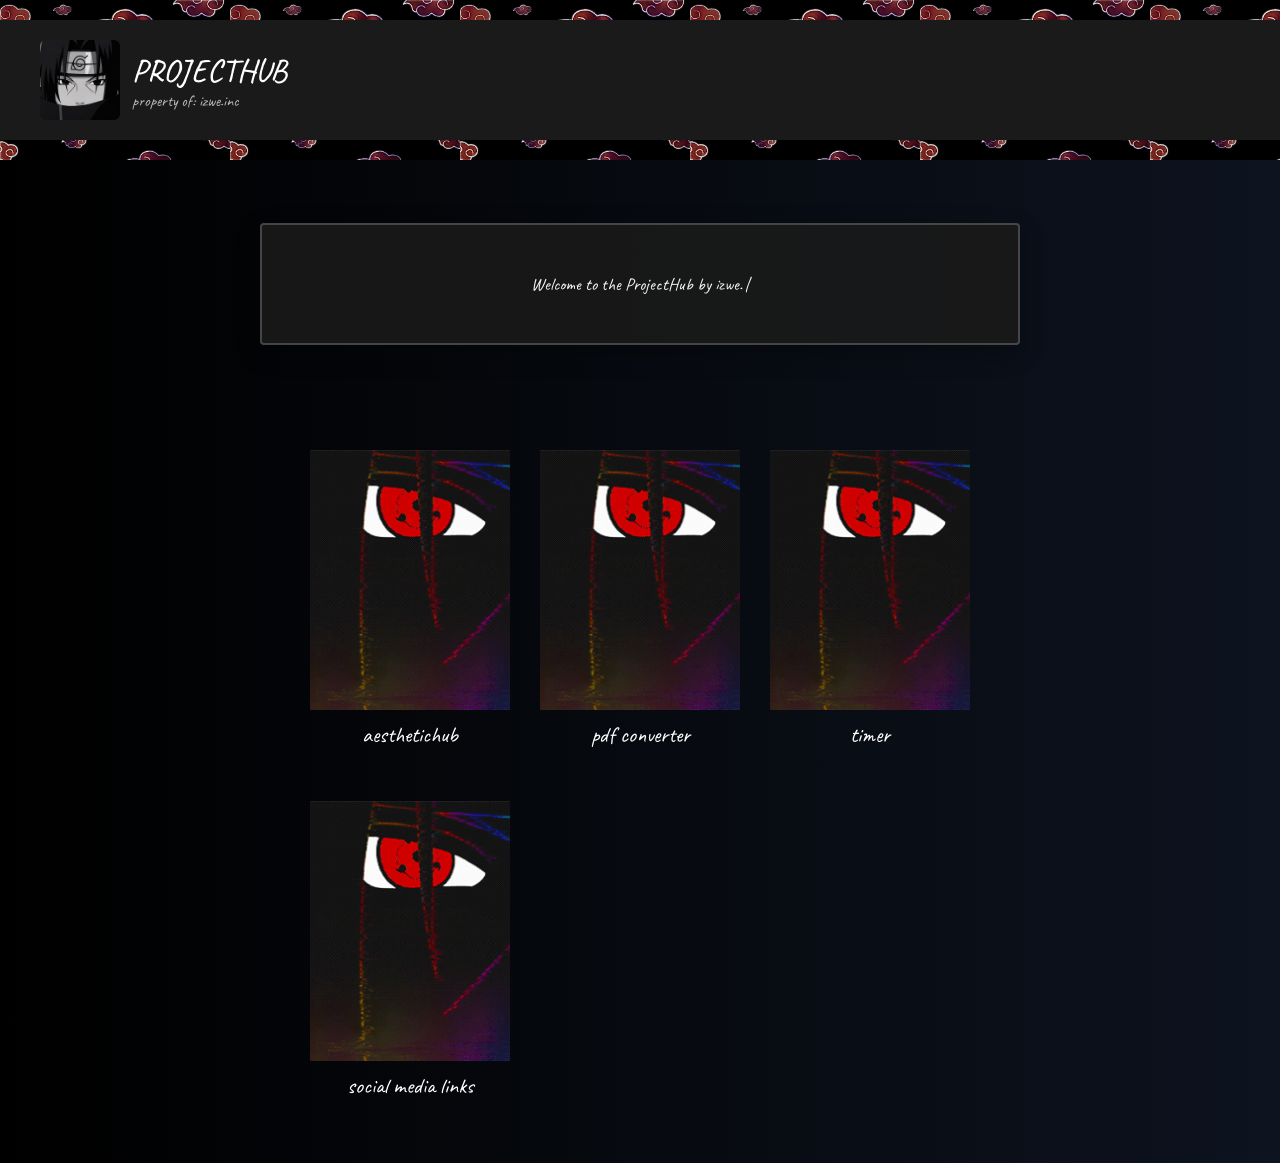
<file: index.html>
<!DOCTYPE html>
<html lang="en">
<head>
    <meta charset="UTF-8">
    <meta name="viewport" content="width=device-width, initial-scale=1.0">
    <title>Wana's Portfolio</title>

    <link rel="preconnect" href="https://fonts.googleapis.com">
    <link rel="preconnect" href="https://fonts.gstatic.com" crossorigin>

    <link href="https://fonts.googleapis.com/css2?family=Caveat:wght@400;700&display=swap" rel="stylesheet">

    <link rel="stylesheet" href="home.css">
    <script src="home.js" defer></script>
</head>
<body>

    <header class="site-header">
        <div class="header-inner">

            <img src="Itachi.jpg" alt="Logo" class="logo">

            <div class="header-text">
                <h1>PROJECTHUB</h1>
                <p>property of: izwe.inc</p>
            </div>

        </div>
    </header>
          
    
    <section class="intro-panel">

        <div class="typewriter-box">
            <div class="typewriter-content">
                <p id="introText" aria-live="polite"></p>
            </div>
        </div>
    
        <h1 id="projectHeading" class="projectheading">
            
        </h1>
    
    </section>
    <section class="project-grid">

        
        
        <a href="aesthetichub/a.html" class="project-card">
        <img src="itachi.gif" alt="">
        <p>aesthetichub</p>
        </a>
        
        <a href="pdfconverter/pdf.html" class="project-card">
        <img src="itachi.gif" alt="">
        <p>pdf converter </p>
        </a>
    
        <a href="timer/time.html" class="project-card">
            <img src="itachi.gif" alt="">
        <p>timer</p>
        </a>
        
        
        <a href="aesthetichub/socialmedia.html" class="project-card">
            <img src="itachi.gif" alt="">
        <p>social media links</p>
        </a>
        
        
        
        </section>
</body>
</html>
</file>
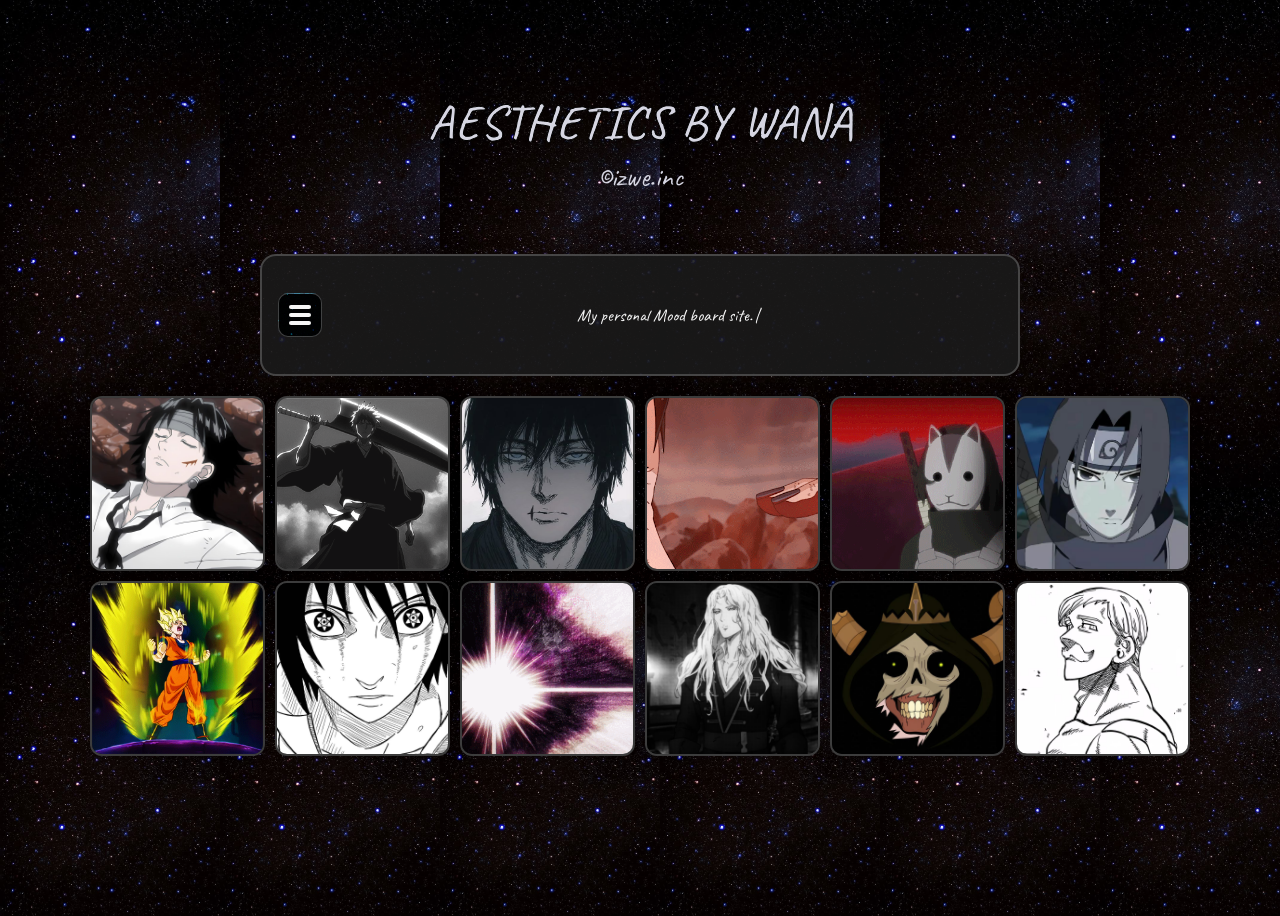
<file: aesthetichub/a.html>
<!DOCTYPE html>
<html lang="en">
<head>
    <meta charset="UTF-8">
    <meta name="viewport" content="width=device-width, initial-scale=1.0">
    <title>aestheticsbywana</title>
    
<link rel="preconnect" href="https://fonts.googleapis.com">
<link rel="preconnect" href="https://fonts.gstatic.com" crossorigin>
<link href="https://fonts.googleapis.com/css2?family=Caveat:wght@400..700&display=swap" rel="stylesheet">

    <link rel="stylesheet" href="style.css">
    <script src="script.js" defer></script>

</head>
<body>
    
<header class="hdr">
    <h1>AESTHETICS BY WANA</h1>

    <p class="tagline"> 
        ©izwe.inc
    </p>
</header>











<section class="intro-panel">
    <div class="typewriter-box">
        <button class="burger-btn" id="menuButton" aria-label="Toggle menu" aria-expanded="false">
            <span></span>
            <span></span>
            <span></span>
        </button>
        <div class="typewriter-content">
            <p id="introText" aria-live="polite"></p>
        </div>
    </div>

    <nav class="burger-menu" id="menuPanel" aria-label="Quick links" hidden>
        <a href="socialmedia.html">social media links</a>
        <a href="favourite-anime-character.html">favourite anime character</a>
        <a href="anime-recommendations.html">Anime recomendations</a>
        <a href="about.html">About</a>
        <a href="../index.html">return to main home </a>
    </nav>
</section>

<section class="gallery-section" aria-label="Image and gif gallery">
    <div id="photoGrid" class="gallery-grid"></div>
</section>

</body>
</html>
</file>
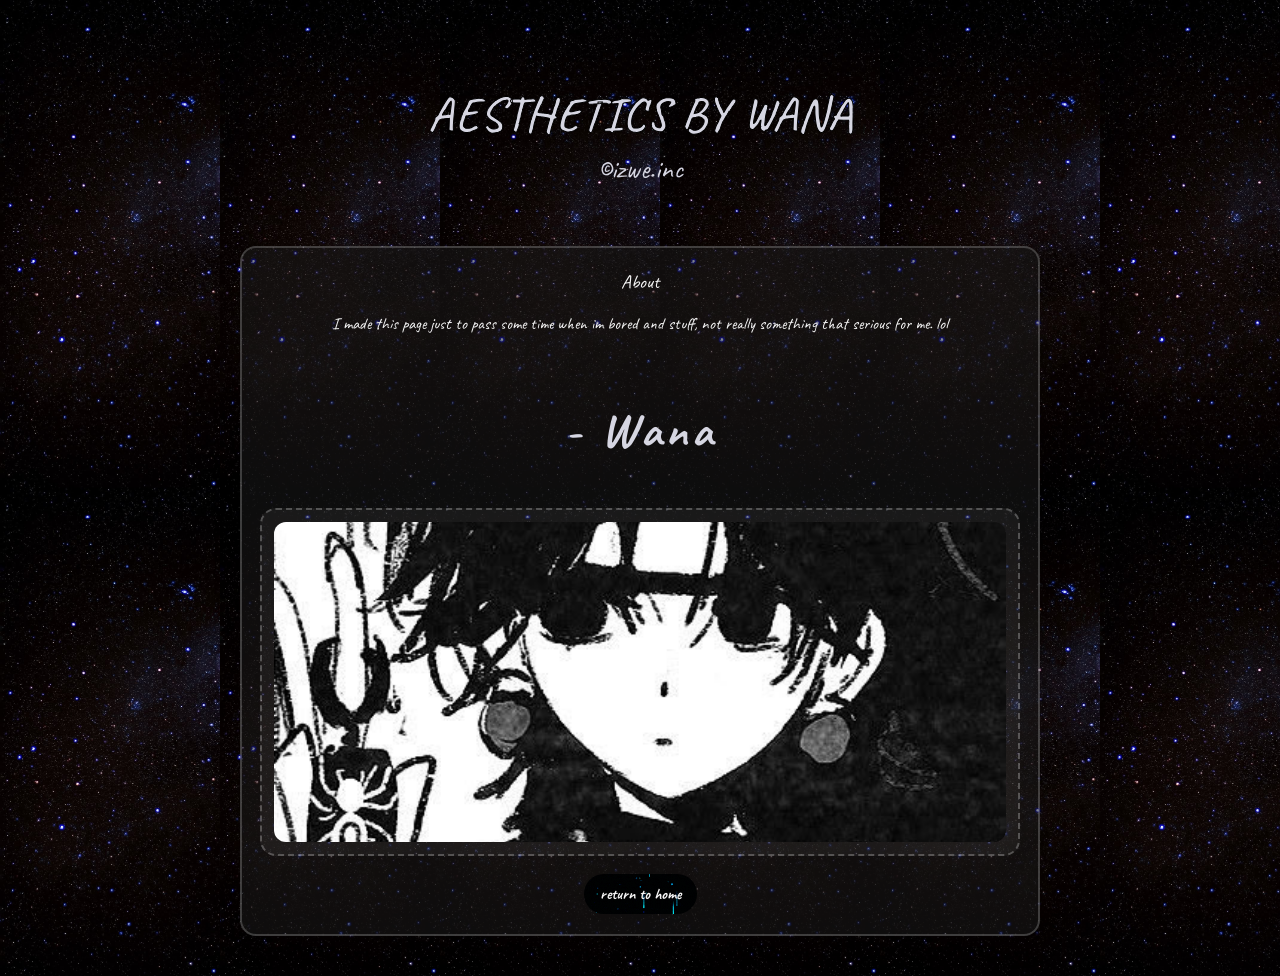
<file: aesthetichub/about.html>
<!DOCTYPE html>
<html lang="en">
<head>
    <meta charset="UTF-8">
    <meta name="viewport" content="width=device-width, initial-scale=1.0">
    <title>about | aestheticsbywana</title>

    <link rel="preconnect" href="https://fonts.googleapis.com">
    <link rel="preconnect" href="https://fonts.gstatic.com" crossorigin>
    <link href="https://fonts.googleapis.com/css2?family=Caveat:wght@400..700&display=swap" rel="stylesheet">

    <link rel="stylesheet" href="about.css">
</head>
<body>
    <main class="page-shell">
        <header class="hdr">
            <h1>AESTHETICS BY WANA</h1>
            <p class="tagline">©izwe.inc</p>
        </header>

        <section class="intro-card" aria-label="About">
            <p class="intro-text">About</p>
            <p class="placeholder-note">I made this page just to pass some time when im bored and stuff, not really something that serious for me. lol

           
            </p>
            <h3 class="name"> 
                
                    <span>-</span>  <span>W</span><span>a</span><span>n</span><span>a</span>
                 
                  </h3>
         <div class="image-placeholder">
                <img src="apology.jfif" alt="Favourite anime character image">
            </div>
            <a class="home-btn" href="a.html">return to home</a>
        </section>
    </main>
</body>
</html>
</file>
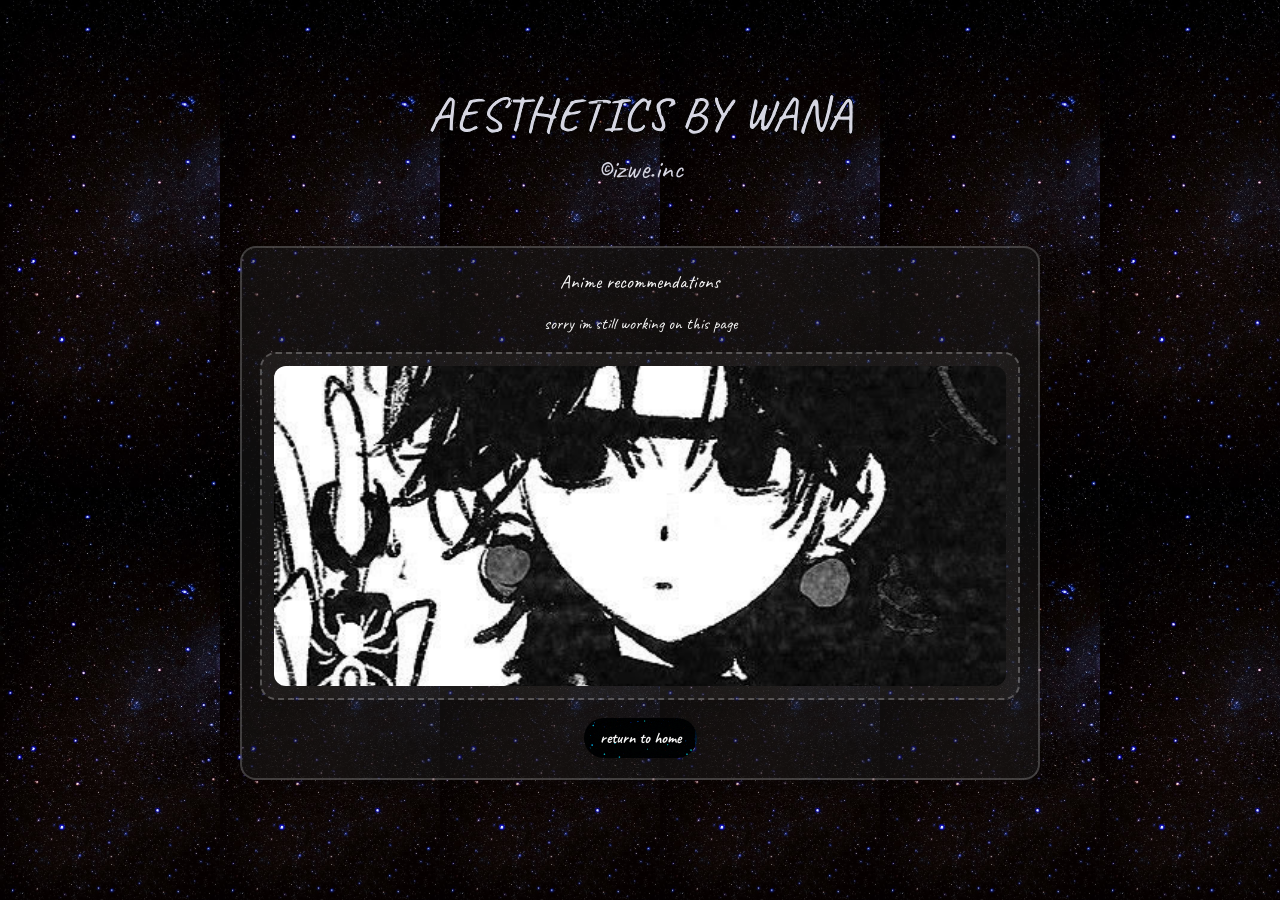
<file: aesthetichub/anime-recommendations.html>
<!DOCTYPE html>
<html lang="en">
<head>
    <meta charset="UTF-8">
    <meta name="viewport" content="width=device-width, initial-scale=1.0">
    <title>anime recommendations | aestheticsbywana</title>

    <link rel="preconnect" href="https://fonts.googleapis.com">
    <link rel="preconnect" href="https://fonts.gstatic.com" crossorigin>
    <link href="https://fonts.googleapis.com/css2?family=Caveat:wght@400..700&display=swap" rel="stylesheet">

    <link rel="stylesheet" href="anime-recommendations.css">
</head>
<body>
    <main class="page-shell">
        <header class="hdr">
            <h1>AESTHETICS BY WANA</h1>
            <p class="tagline">©izwe.inc</p>
        </header>

        <section class="intro-card" aria-label="Anime recommendations">
            <p class="intro-text">Anime recommendations</p>
            <p class="placeholder-note">sorry im still working on this page</p>
           <div class="image-placeholder">
                <img src="apology.jfif" alt="Favourite anime character image">
            </div>
            <a class="home-btn" href="a.html">return to home</a>
        </section>
    </main>
</body>
</html>
</file>
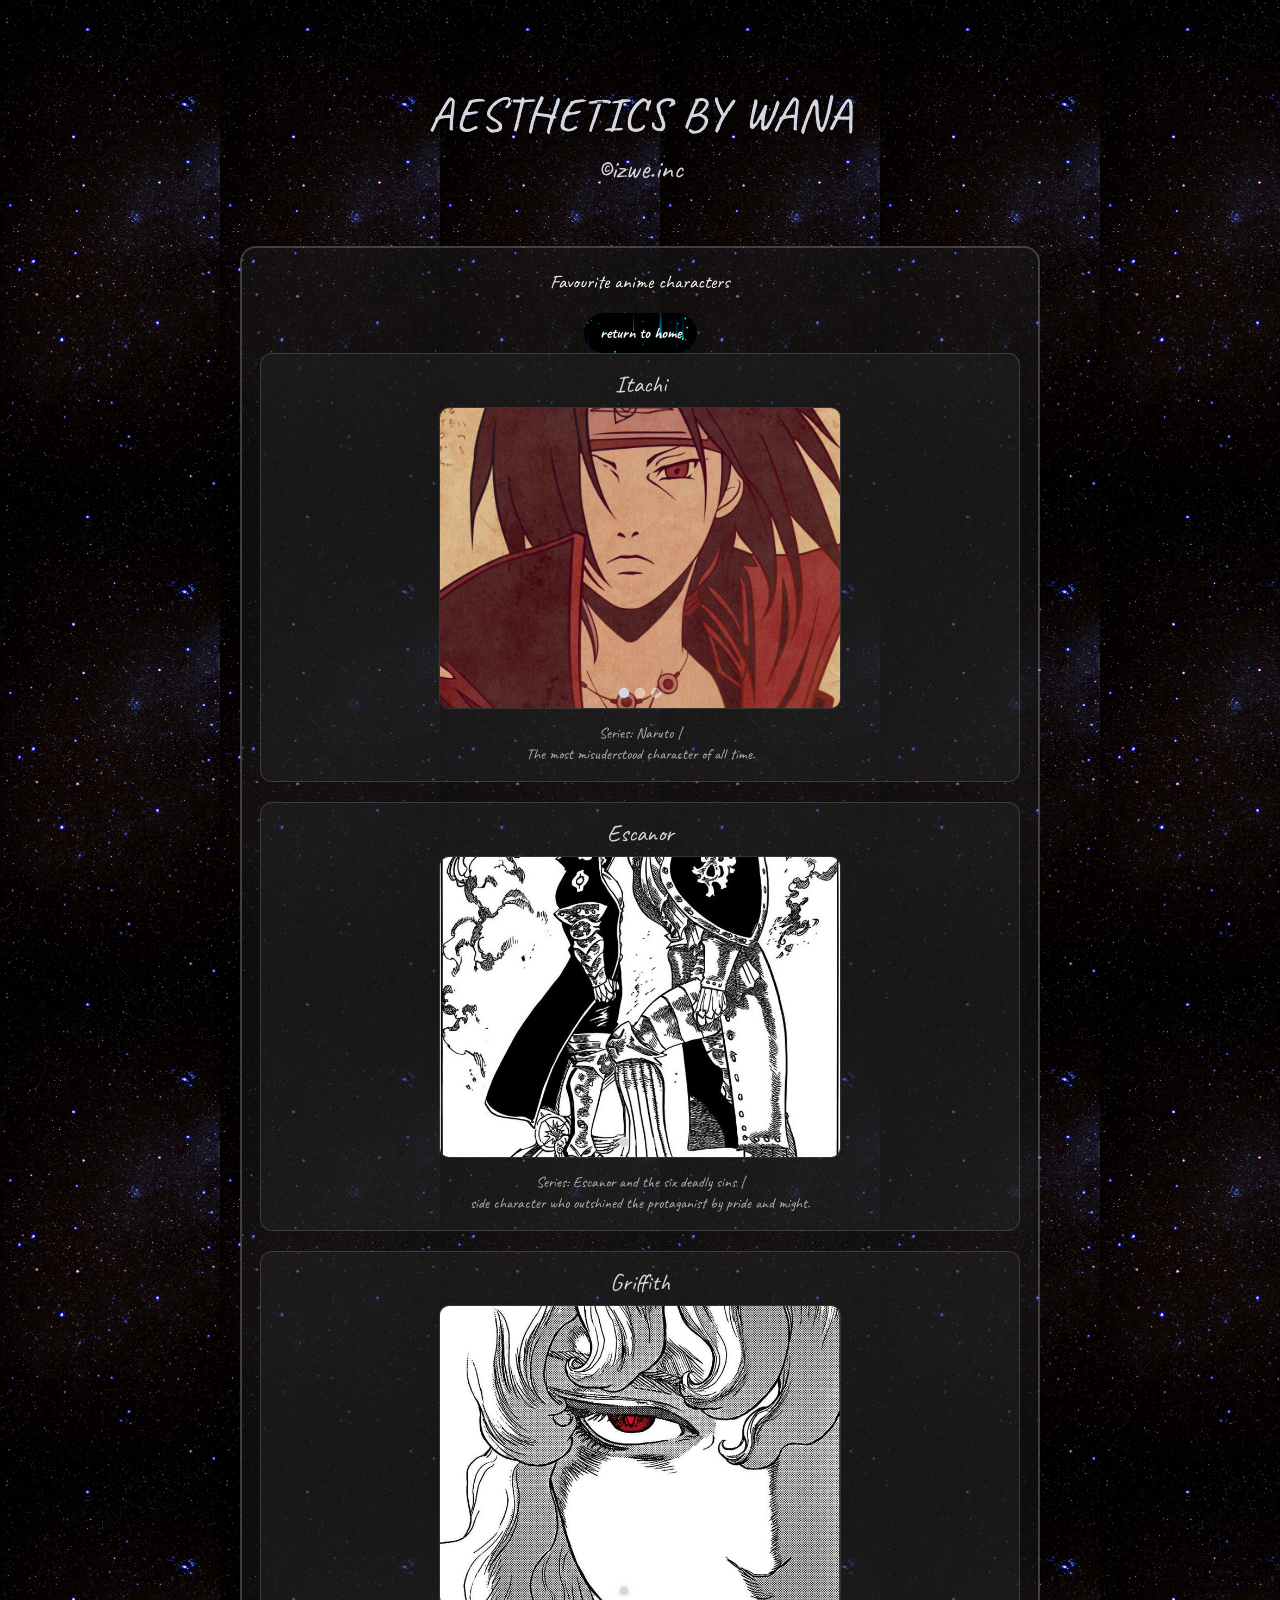
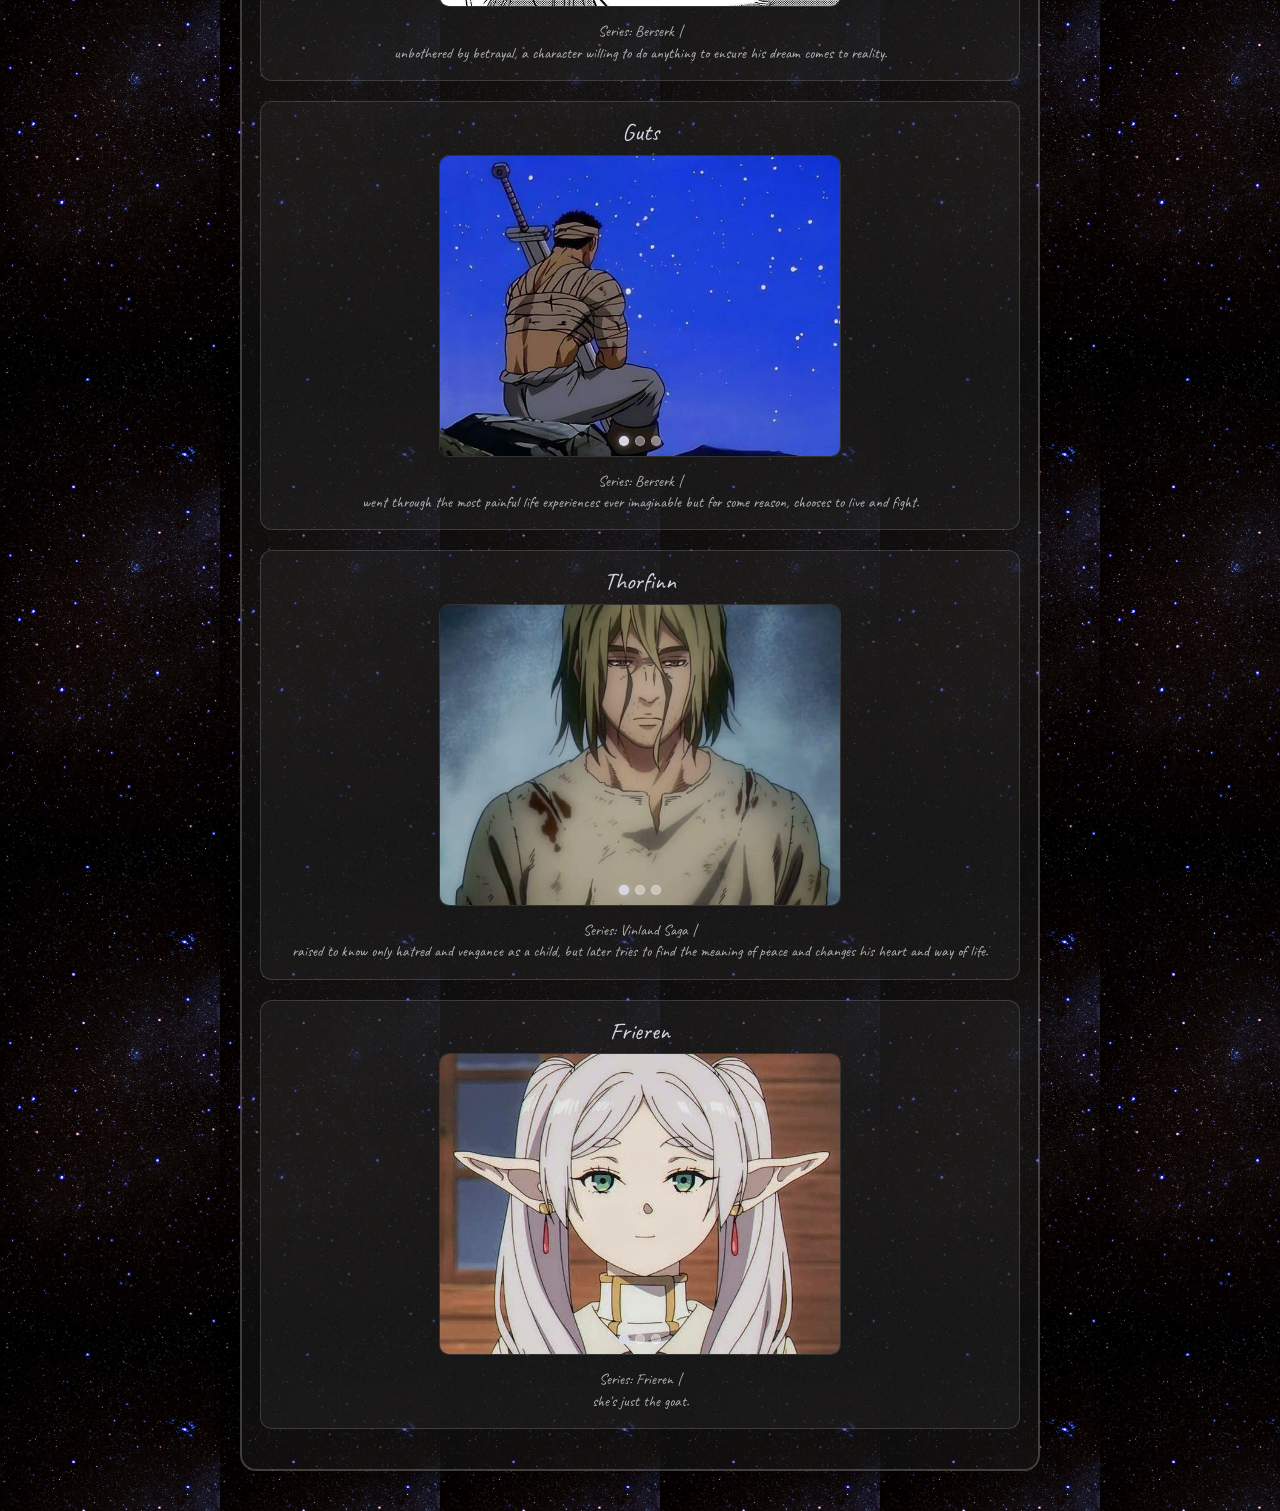
<file: aesthetichub/favourite-anime-character.html>
<!DOCTYPE html>
<html lang="en">
<head>
    <meta charset="UTF-8">
    <meta name="viewport" content="width=device-width, initial-scale=1.0">
    <title>favourite anime character | aestheticsbywana</title>

    <link rel="preconnect" href="https://fonts.googleapis.com">
    <link rel="preconnect" href="https://fonts.gstatic.com" crossorigin>
    <link href="https://fonts.googleapis.com/css2?family=Caveat:wght@400..700&display=swap" rel="stylesheet">

    <link rel="stylesheet" href="favourite-anime-character.css">
</head>
<body>
    <main class="page-shell">
        <header class="hdr">
            <h1>AESTHETICS BY WANA</h1>
            <p class="tagline">©izwe.inc</p>
        </header>

        <section class="intro-card" aria-label="Favourite anime characters">
            <p class="intro-text">Favourite anime characters</p>
            <a class="home-btn" href="a.html">return to home</a>
            <div class="character-card">
                <p class="character-name">Itachi</p>
             

                <div class="slideshow-container">
                    <div class="slide fade">
                        <img src="imgs/1it.png">
                    </div>
                    <div class="slide fade">
                        <img src="imgs/2it.png">
                    </div>
                    <div class="slide fade">
                        <img src="imgs/3it.gif">
                    </div>

                    <div class="dots-container">
                        <span class="dot" onclick="currentSlide(0, 0)"></span>
                        <span class="dot" onclick="currentSlide(1, 0)"></span>
                        <span class="dot" onclick="currentSlide(2, 0)"></span>
                    </div>
                </div>

                <p class="character-footer">Series: Naruto |</p>
                <p class="character-footer">The most misuderstood character of all time. </p>
            </div>

            <div class="character-card">
                <p class="character-name">Escanor</p>
              

                <div class="slideshow-container">
                    <div class="slide fade">
                        <img src="imgs/escanor.jpg">
                    </div>
                    <div class="slide fade">
                        <img src="imgs/escanor.gif">
                    </div>
                    <div class="slide fade">
                        <img src="imgs/escanor2.jpg">
                    </div>

                    <div class="dots-container">
                        <span class="dot" onclick="currentSlide(0, 0)"></span>
                        <span class="dot" onclick="currentSlide(1, 0)"></span>
                        <span class="dot" onclick="currentSlide(2, 0)"></span>
                    </div>
                </div>

                <p class="character-footer">Series: Escanor and the six deadly sins |</p>
                <p class="character-footer">side character who outshined the protaganist by pride and might. </p>
            </div>
         

            
            <div class="character-card">
                <p class="character-name">Griffith</p>
             

                <div class="slideshow-container">
                    <div class="slide fade">
                        <img src="imgs/griffith.jpg">
                    </div>
                    <div class="slide fade">
                        <img src="imgs/2griffith.jpg">
                    </div>
                    <div class="slide fade">
                        <img src="imgs/3griffith.jpg">
                    </div>

                    <div class="dots-container">
                        <span class="dot" onclick="currentSlide(0, 0)"></span>
                        <span class="dot" onclick="currentSlide(1, 0)"></span>
                        <span class="dot" onclick="currentSlide(2, 0)"></span>
                    </div>
                </div>

                <p class="character-footer">Series: Berserk |</p>
                <p class="character-footer">unbothered by betrayal, a character willing to do anything to ensure his dream comes to reality. </p>
            </div>

            <div class="character-card">
                <p class="character-name">Guts</p>
             

                <div class="slideshow-container">
                    <div class="slide fade">
                        <img src="imgs/guts.jpg">
                    </div>
                    <div class="slide fade">
                        <img src="imgs/2guts.jpg">
                    </div>
                    <div class="slide fade">
                        <img src="imgs/3guts.jpg">
                    </div>

                    <div class="dots-container">
                        <span class="dot" onclick="currentSlide(0, 0)"></span>
                        <span class="dot" onclick="currentSlide(1, 0)"></span>
                        <span class="dot" onclick="currentSlide(2, 0)"></span>
                    </div>
                </div>

                <p class="character-footer">Series: Berserk |</p>
                <p class="character-footer">went through the most painful life experiences ever imaginable but for some reason, chooses to live and fight. </p>
            </div>


            <div class="character-card">
                
                <p class="character-name">Thorfinn</p>
             

                <div class="slideshow-container">
                    <div class="slide fade">
                        <img src="imgs/thorfinn.jpg">
                    </div>
                    <div class="slide fade">
                        <img src="imgs/2thorfinn.jpg">
                    </div>
                    <div class="slide fade">
                        <img src="imgs/3thorfinn.jpg">
                    </div>

                    <div class="dots-container">
                        <span class="dot" onclick="currentSlide(0, 0)"></span>
                        <span class="dot" onclick="currentSlide(1, 0)"></span>
                        <span class="dot" onclick="currentSlide(2, 0)"></span>
                    </div>
                </div>

                <p class="character-footer">Series: Vinland Saga |</p>
                <p class="character-footer">raised to know only hatred and vengance as a child, but later tries to find the meaning of peace and changes his heart and way of life. </p>
            </div>

            <div class="character-card">
                <p class="character-name">Frieren</p>
             

                <div class="slideshow-container">
                    <div class="slide fade">
                        <img src="imgs/frieren.jpg">
                    </div>
                    <div class="slide fade">
                        <img src="imgs/2frieren.jpg">
                    </div>
                    <div class="slide fade">
                        <img src="imgs/3frieren.jpg">
                    </div>

                    <div class="dots-container">
                        <span class="dot" onclick="currentSlide(0, 0)"></span>
                        <span class="dot" onclick="currentSlide(1, 0)"></span>
                        <span class="dot" onclick="currentSlide(2, 0)"></span>
                    </div>
                </div>

                <p class="character-footer">Series: Frieren |</p>
                <p class="character-footer">she's just the goat. </p>
            </div>
            
    </main>

    <script src="favourite-anime-character.js"></script>
</body>
</html>
</file>
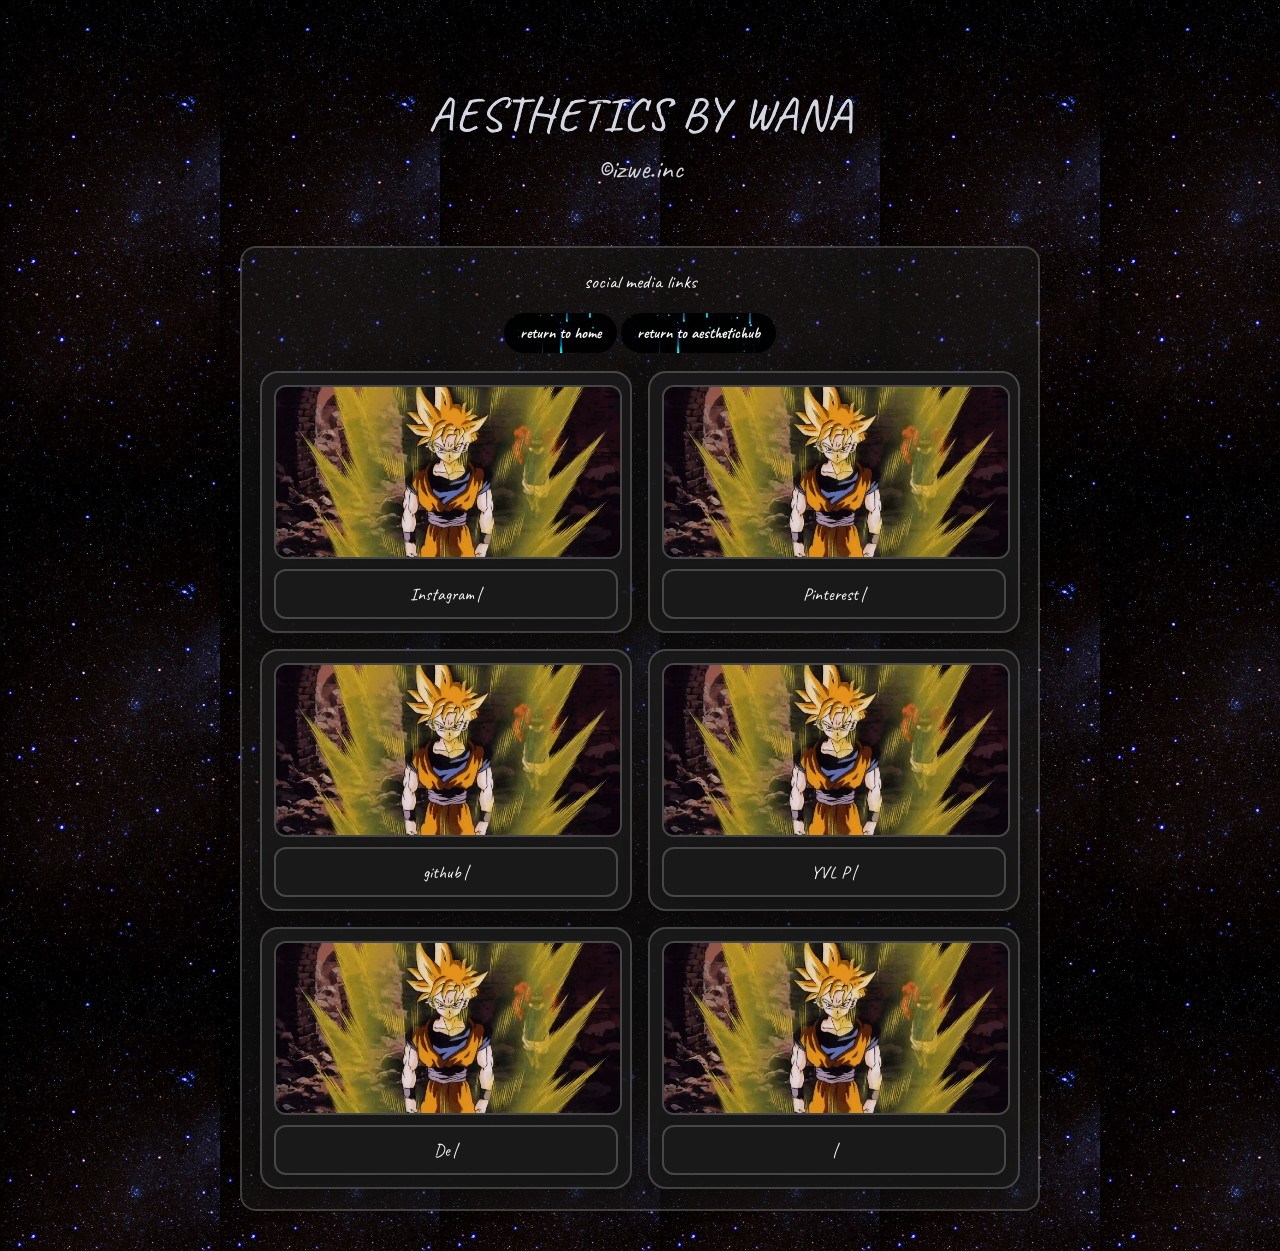
<file: aesthetichub/socialmedia.html>
<!DOCTYPE html>
<html lang="en">
<head>
    <meta charset="UTF-8">
    <meta name="viewport" content="width=device-width, initial-scale=1.0">
    <title>social media | aestheticsbywana</title>

    <link rel="preconnect" href="https://fonts.googleapis.com">
    <link rel="preconnect" href="https://fonts.gstatic.com" crossorigin>
    <link href="https://fonts.googleapis.com/css2?family=Caveat:wght@400..700&display=swap" rel="stylesheet">

    <link rel="stylesheet" href="socialmedia.css">
    <script src="socialmedia.js" defer></script>
</head>
<body>
    <main class="page-shell">
        <header class="hdr">
            <h1>AESTHETICS BY WANA</h1>
            <p class="tagline">©izwe.inc</p>
        </header>

        <section class="intro-card" aria-label="Social media links">
            <p class="intro-text">social media links</p>
            <a class="home-btn" href="../index.html">return to home</a>
            <a class="home-btn" href="a.html">return to aesthetichub</a>
            <div class="social-grid">
                <article class="social-card">
                    <img src="sites.gif" alt="">
                    <a class="social-link-btn" href="https://www.instagram.com/izwelethini?igsh=dzdhZzBtZnV2Mnpx&utm_source=qr">
                        <span class="btn-text">Instagram</span>
                    </a>
                </article>

                <article class="social-card">
                    <img src="sites.gif" alt="">
                    <a class="social-link-btn" href="https://pin.it/yz1GRNtKC">
                        <span class="btn-text">Pinterest</span>
                    </a>
                </article>

                <article class="social-card">
                    <img src="sites.gif" alt="">
                    <a class="social-link-btn" href="https://github.com/izwe101">
                        <span class="btn-text">github</span>
                    </a>
                </article>

                <article class="social-card">
                    <img src="sites.gif" alt="">
                    <a class="social-link-btn" href="https://music.apple.com/gb/playlist/the-melodic-yvl/pl.u-r2yBDbYueoV98gg">
                        <span class="btn-text">YVL Playlist</span>
                    </a>
                </article>

                <article class="social-card">
                    <img src="sites.gif" alt="">
                    <a class="social-link-btn" href="https://music.apple.com/gb/playlist/lone-essentials-by-izwe/pl.u-55D6ZyyIXZeY099">
                        <span class="btn-text">Destroy Lonely playlist</span>
                    </a>
                </article>
                  <article class="social-card">
                    <img src="sites.gif" alt="">
                    <a class="social-link-btn" href="https://music.apple.com/gb/playlist/house/pl.u-pMylgxlf5vjYl88">
                        <span class="btn-text">House Music playlist</span>
                    </a>
                </article>
            </div>
        </section>
    </main>
</body>
</html>
</file>
<file: home.css>
body {
  font-family: "Caveat", Arial;
  background: linear-gradient(to right, #000000, #0d131f);
  color: white;
  min-height: 100vh;


  padding-top: 180px;
}

.site-header {
  position: fixed;
  top: 0;
  left: 0;
  width: 100%;
  padding: 20px 0;
  background: url("bckouterheader.jpg");
  background-size: 230px;
  background-repeat: repeat;
  display: flex;
  justify-content: center;
  z-index: 1000;
}

.header-inner {
  display: flex;
  align-items: center;
  gap: 12px;

  width: 100%;

  background: #1a1a1a;
  padding: 20px 40px;
}

.logo {
  width: 80px;
  height: auto;
  object-fit: contain;
  border-radius: 6px;
}

.header-text h1 {
  font-size: 2rem;
  font-weight: 500;
  margin: 0;

}

.header-text p {
  font-size: 1rem;
  opacity: 0.7;
  margin: 0;
}
.intro-panel{
  max-width: 760px;
  margin: 20px auto;
  padding: 15px;

  
}
.typewriter-box{
  background: rgba(26, 26, 26, 0.9);
  border: 2px solid rgba(255, 255, 255, 0.2);
  border-radius: 4px;
  padding: 14px 16px;
  min-height: 90px;
  display: flex;
  align-items: center;
  gap: 12px;
  box-shadow: 0 8px 24px rgba(0, 0, 0, 0.25);
}

.typewriter-content{
  flex: 1;
  display: flex;
  align-items: center;
  justify-content: center;
}

.typewriter-box p{
  margin: 0;
  color: #f6f6f6;
  font-size: clamp(0.95rem, 2.4vw, 1.1rem);
  line-height: 1.5;
  text-align: center;
}

#introText{
  transition: opacity 0.5s ease;
}

.cursor{
  display: inline-block;
  margin-left: 2px;
  animation: blink 0.8s infinite;
}

@keyframes blink{
  50%{
      opacity: 0;
  }
}       



.projectheading{

  text-align: center;
  margin-top: 50px;
  font-size: 1.4rem;
  color: white;
  }


  .project-grid{
    max-width: 900px;
    margin: 40px auto;

    display: grid;
    grid-template-columns: repeat(3, 200px);

    justify-content: center;
    gap: 30px;
}

.project-card{
    text-decoration: none;
    color: white;

    display: flex;
    flex-direction: column;
    align-items: center;
}

.project-card img{
    width: 200px;
    height: 260px;
    
    object-fit: cover;
    border-radius: 1px;

}

.project-card p{
    margin-top: 10px;
    text-align: center;
    font-size: 1.4rem;
}




























/*yo phone browser stuff */

@media (max-width: 768px) {

  body{
      padding-top: 140px;
  }

  .header-text h1{
      font-size: 2.8rem;
  }

  .header-text p{
      font-size: 1.2rem;
  }

  .logo{
      width: 60px;
  }
}

@media (max-width: 768px){

  .project-grid{
      grid-template-columns: repeat(2, 150px);
  }

  .project-card img{
      width: 150px;
      height: 200px;
  }

}
</file>
<file: aesthetichub/style.css>
body{
    
    font-family:"Caveat", Arial;
    background-color: #0f0f0f;
    background-image: url("stars.jfif");
    background-repeat: repeat;
    background-size: 220px auto;
    background-position: top left;
    min-height: 100vh;
    padding: 16px 16px 40px;
    box-sizing: border-box;
    animation: scrollBg 40s linear infinite;
}

@keyframes scrollBg {
    from {
        background-position: 0 0;
    }
    to {
        background-position: 100% 0;
    }
}
.hdr{
    text-align: center;
    padding: 40px 20px;
    max-width: 980px;
    margin: 0 auto 20px;
    border-radius: 20px;
    box-sizing: border-box;
    overflow: hidden;

}
.hdr h1{
    font-size: clamp(2rem, 4vw, 3rem);
    margin-bottom: 10px;
    color: rgb(214, 214, 226);
    -webkit-text-stroke: 1px black;
    line-height: 1.1;

}
.tagline{
    font-size: clamp(1.1rem, 2.2vw, 2rem);
    color: rgb(214, 214, 226);
    max-width: 600px;
    margin: 0 auto;

}

.intro-panel{
    max-width: 760px;
    margin: 0 auto 20px;
}

.typewriter-box{
    background: rgba(26, 26, 26, 0.9);
    border: 2px solid rgba(255, 255, 255, 0.2);
    border-radius: 16px;
    padding: 14px 16px;
    min-height: 90px;
    display: flex;
    align-items: center;
    gap: 12px;
    box-shadow: 0 8px 24px rgba(0, 0, 0, 0.25);
}

.typewriter-content{
    flex: 1;
    display: flex;
    align-items: center;
    justify-content: center;
}

.typewriter-box p{
    margin: 0;
    color: #f6f6f6;
    font-size: clamp(0.95rem, 2.4vw, 1.1rem);
    line-height: 1.5;
    text-align: center;
}

.burger-btn{
   background-image: url("bknd.gif");
    border: 1px solid rgba(255,255,255,0.25);
    border-radius: 10px;
    width: 44px;
    height: 44px;
    display: flex;
    flex-direction: column;
    justify-content: center;
    align-items: center;
    gap: 4px;
    cursor: pointer;
    padding: 0;
}

.burger-btn span{
    display: block;
    width: 22px;
    height: 4px;
    background: #f6f6f6;
    border-radius: 2px;
}

.burger-menu{
    margin-top: 10px;
    background: rgba(10, 10, 10, 0.95);
    border: 1px solid rgba(255,255,255,0.15);
    border-radius: 12px;
    overflow: hidden;
    box-shadow: 0 8px 24px rgba(0, 0, 0, 0.25);
}

.burger-menu a{
    display: block;
    padding: 12px 16px;
    color: #f6f6f6;
    text-decoration: none;
    border-bottom: 1px solid rgba(255,255,255,0.1);
}

.burger-menu a:last-child{
    border-bottom: none;
}

.burger-menu a:hover{
    background: rgba(255,255,255,0.08);
}

.cursor{
    display: inline-block;
    margin-left: 2px;
    color: #f6f6f6;
    animation: blink 0.8s steps(1) infinite;
}

@keyframes blink {
    50% { opacity: 0; }
}

.gallery-section{
    max-width: 1100px;
    margin: 0 auto;
}

.gallery-grid{
    display: grid;
    grid-template-columns: repeat(6, minmax(0, 1fr));
    gap: 10px;
}

.gallery-tile{
    aspect-ratio: 1 / 1;
    overflow: hidden;
    border-radius: 12px;
    border: 2px solid rgba(255, 255, 255, 0.18);
    box-shadow: 0 6px 18px rgba(0, 0, 0, 0.25);
    background: #111;
}

.gallery-tile img{
    width: 100%;
    height: 100%;
    object-fit: cover;
    display: block;
}

@media (max-width: 900px) {
    .gallery-grid {
        grid-template-columns: repeat(3, minmax(0, 1fr));
        gap: 8px;
    }
}

@media (max-width: 600px) {
    body {
        padding: 12px 12px 28px;
    }

    .hdr {
        padding: 28px 14px;
        border-radius: 16px;
        background-size: cover;
        background-position: center;
    }

    .typewriter-box {
        padding: 12px 12px;
        min-height: 80px;
    }

    .burger-btn {
        width: 40px;
        height: 40px;
    }

    .gallery-grid {
        grid-template-columns: repeat(2, minmax(0, 1fr));
        gap: 7px;
    }

    .gallery-tile {
        border-radius: 10px;
    }
}
</file>
<file: aesthetichub/about.css>
body {
    margin: 0;
    font-family: "Caveat", Arial;
    background-color: #0f0f0f;
    background-image: url("stars.jfif");
    background-repeat: repeat;
    background-size: 220px auto;
    background-position: top left;
    min-height: 100vh;
    padding: 16px 16px 40px;
    box-sizing: border-box;
    animation: scrollBg 40s linear infinite;
}

@keyframes scrollBg {
    from {
        background-position: 0 0;
    }
    to {
        background-position: 100% 0;
    }
}

.page-shell {
    max-width: 980px;
    margin: 0 auto;
}

.hdr {
    text-align: center;
    padding: 40px 20px;
    margin: 0 auto 20px;
    border-radius: 20px;
    box-sizing: border-box;
    overflow: hidden;
}

.hdr h1 {
    font-size: clamp(2rem, 4vw, 3rem);
    margin-bottom: 10px;
    color: rgb(214, 214, 226);
    -webkit-text-stroke: 1px black;
    line-height: 1.1;
}

.tagline {
    font-size: clamp(1.1rem, 2.2vw, 2rem);
    color: rgb(214, 214, 226);
    max-width: 600px;
    margin: 0 auto;
}

.intro-card {
    max-width: 760px;
    margin: 0 auto;
    background: rgba(26, 26, 26, 0.5);
    border: 2px solid rgba(255, 255, 255, 0.2);
    border-radius: 16px;
    padding: 20px 18px;
    box-shadow: 0 8px 24px rgba(0, 0, 0, 0.25);
    text-align: center;
}

.intro-text {
    margin: 0 0 16px;
    color: #f6f6f6;
    font-size: clamp(1rem, 2.4vw, 1.2rem);
    line-height: 1.5;
}

.home-btn {
    display: inline-block;
    padding: 10px 16px;
    border-radius: 999px;
    background-image: url("bknd.gif");
    color: #f6f6f6;
    text-decoration: none;
    font-weight: 700;
}

.home-btn:hover {
    background: #d9d9d9;
}

.placeholder-note {
    margin: 0 0 18px;
    color: #f3f3f3;
    font-size: clamp(0.95rem, 2.2vw, 1.05rem);
}

.image-placeholder {
    width: 100%;
    min-height: 220px;
    display: flex;
    align-items: center;
    justify-content: center;
    color: #d9d9d9;
    background: rgba(255, 255, 255, 0.05);
    border: 2px dashed rgba(255, 255, 255, 0.25);
    border-radius: 16px;
    margin-bottom: 18px;
    box-sizing: border-box;
    overflow: hidden;
    padding: 12px;
}

.image-placeholder img {
    width: 100%;
    max-height: 320px;
    object-fit: cover;
    border-radius: 12px;
    display: block;
}

@media (max-width: 600px) {
    body {
        padding: 12px 12px 28px;
    }

    .hdr {
        padding: 28px 14px;
        border-radius: 16px;
    }

    .intro-card {
        padding: 16px 14px;
    }
}
.name {
    display: inline-block;
    font-size: 3rem;
    font-weight: 700;
    letter-spacing: 4px;
    color: rgb(214, 214, 226);
  }
  
  .name span {
    display: inline-block;
    animation: wave 1.5s ease-in-out infinite;
  }
  
  @keyframes wave {
    0%   { transform: translateY(0); }
    25%  { transform: translateY(-10px); }
    50%  { transform: translateY(0); }
    75%  { transform: translateY(10px); }
    100% { transform: translateY(0); }
  }
  
  .wave-text span:nth-child(1) { animation-delay: 0s; }
  .wave-text span:nth-child(2) { animation-delay: 0.1s; }
  .wave-text span:nth-child(3) { animation-delay: 0.2s; }
  .wave-text span:nth-child(4) { animation-delay: 0.3s; }
</file>
<file: aesthetichub/anime-recommendations.css>
body {
    margin: 0;
    font-family: "Caveat", Arial;
    background-color: #0f0f0f;
    background-image: url("stars.jfif");
    background-repeat: repeat;
    background-size: 220px auto;
    background-position: top left;
    min-height: 100vh;
    padding: 16px 16px 40px;
    box-sizing: border-box;
    animation: scrollBg 40s linear infinite;
}

@keyframes scrollBg {
    from {
        background-position: 0 0;
    }
    to {
        background-position: 100% 0;
    }
}

.page-shell {
    max-width: 980px;
    margin: 0 auto;
}

.hdr {
    text-align: center;
    padding: 40px 20px;
    margin: 0 auto 20px;
    border-radius: 20px;
    box-sizing: border-box;
    overflow: hidden;
}

.hdr h1 {
    font-size: clamp(2rem, 4vw, 3rem);
    margin-bottom: 10px;
    color: rgb(214, 214, 226);
    -webkit-text-stroke: 1px black;
    line-height: 1.1;
}

.tagline {
    font-size: clamp(1.1rem, 2.2vw, 2rem);
    color: rgb(214, 214, 226);
    max-width: 600px;
    margin: 0 auto;
}

.intro-card {
    max-width: 760px;
    margin: 0 auto;
    background: rgba(26, 26, 26, 0.5);
    border: 2px solid rgba(255, 255, 255, 0.2);
    border-radius: 16px;
    padding: 20px 18px;
    box-shadow: 0 8px 24px rgba(0, 0, 0, 0.25);
    text-align: center;
}

.intro-text {
    margin: 0 0 16px;
    color: #f6f6f6;
    font-size: clamp(1rem, 2.4vw, 1.2rem);
    line-height: 1.5;
}

.home-btn {
    display: inline-block;
    padding: 10px 16px;
    border-radius: 999px;
    background-image: url("bknd.gif");
    color: #f6f6f6;
    text-decoration: none;
    font-weight: 700;
}

.home-btn:hover {
    background: #d9d9d9;
}

.placeholder-note {
    margin: 0 0 18px;
    color: #f3f3f3;
    font-size: clamp(0.95rem, 2.2vw, 1.05rem);
}

.image-placeholder {
    width: 100%;
    min-height: 220px;
    display: flex;
    align-items: center;
    justify-content: center;
    color: #d9d9d9;
    background: rgba(255, 255, 255, 0.05);
    border: 2px dashed rgba(255, 255, 255, 0.25);
    border-radius: 16px;
    margin-bottom: 18px;
    box-sizing: border-box;
    overflow: hidden;
    padding: 12px;
}

.image-placeholder img {
    width: 100%;
    max-height: 320px;
    object-fit: cover;
    border-radius: 12px;
    display: block;
}

@media (max-width: 600px) {
    body {
        padding: 12px 12px 28px;
    }

    .hdr {
        padding: 28px 14px;
        border-radius: 16px;
    }

    .intro-card {
        padding: 16px 14px;
    }
}
</file>
<file: aesthetichub/favourite-anime-character.css>
body {
    margin: 0;
    font-family: "Caveat", Arial;
    background-color: #0f0f0f;
    background-image: url("stars.jfif");
    background-repeat: repeat;
    background-size: 220px auto;
    background-position: top left;
    min-height: 100vh;
    padding: 16px 16px 40px;
    box-sizing: border-box;
    animation: scrollBg 40s linear infinite;
}

@keyframes scrollBg {
    from {
        background-position: 0 0;
    }
    to {
        background-position: 100% 0;
    }
}

.page-shell {
    max-width: 980px;
    margin: 0 auto;
}

.hdr {
    text-align: center;
    padding: 40px 20px;
    margin: 0 auto 20px;
    border-radius: 20px;
    box-sizing: border-box;
    overflow: hidden;
}

.hdr h1 {
    font-size: clamp(2rem, 4vw, 3rem);
    margin-bottom: 10px;
    color: rgb(214, 214, 226);
    -webkit-text-stroke: 1px black;
    line-height: 1.1;
}

.tagline {
    font-size: clamp(1.1rem, 2.2vw, 2rem);
    color: rgb(214, 214, 226);
    max-width: 600px;
    margin: 0 auto;
}

.intro-card {
    max-width: 760px;
    margin: 0 auto;
    background: rgba(26, 26, 26, 0.5);
    border: 2px solid rgba(255, 255, 255, 0.2);
    border-radius: 16px;
    padding: 20px 18px;
    box-shadow: 0 8px 24px rgba(0, 0, 0, 0.25);
    text-align: center;
}

.intro-text {
    margin: 0 0 16px;
    color: #f6f6f6;
    font-size: clamp(1rem, 2.4vw, 1.2rem);
    line-height: 1.5;
}

.home-btn {
    display: inline-block;
    padding: 10px 16px;
    border-radius: 999px;
    background-image: url("bknd.gif");
    color: #f6f6f6;
    text-decoration: none;
    font-weight: 700;
}

.home-btn:hover {
    background: #d9d9d9;
}


.character-card {
    margin-bottom: 20px;
    padding: 16px;
    background: rgba(40, 40, 40, 0.4);
    border: 1px solid rgba(255, 255, 255, 0.15);
    border-radius: 12px;
    transition: all 0.3s ease;
}

.character-card:hover {
    border-color: rgba(255, 255, 255, 0.3);
}

.character-name {
    margin: 0 0 8px;
    color: rgb(214, 214, 226);
    font-size: clamp(1.2rem, 2.4vw, 1.5rem);
    line-height: 1.2;
}

.character-bio {
    margin: 0 0 14px;
    color: #d9d9d9;
    font-size: clamp(0.95rem, 2.2vw, 1.05rem);
    line-height: 1.5;
}


.slideshow-container {
    position: relative;
    width: 100%;
    max-width: 400px;
    margin: 0 auto 14px;
    background: rgba(10, 10, 10, 0.6);
    border-radius: 10px;
    overflow: hidden;
    border: 1px solid rgba(255, 255, 255, 0.15);
}

.slide {
    display: none;
    width: 100%;
    aspect-ratio: 4 / 3;
    animation: fadeIn 0.1s;
}

.slide.fade {
    display: block;
}

.slide img {
    width: 100%;
    height: 100%;
    object-fit: cover;
    display: block;
}

@keyframes fadeIn {
    from {
        opacity: 0;
    }
    to {
        opacity: 1;
    }
}


.dots-container {
    position: absolute;
    bottom: 10px;
    left: 50%;
    transform: translateX(-50%);
    display: flex;
    gap: 6px;
    z-index: 10;
}

.dot {
    width: 8px;
    height: 8px;
    border-radius: 50%;
    background: rgba(255, 255, 255, 0.4);
    cursor: pointer;
    transition: all 0.3s ease;
    border: 1px solid rgba(255, 255, 255, 0.3);
}

.dot.active {
    background: rgb(214, 214, 226);
    box-shadow: 0 0 6px rgba(214, 214, 226, 0.6);
}

.dot:hover {
    background: rgba(255, 255, 255, 0.6);
}

.character-footer {
    margin: 0;
    color: #b0b0b0;
    font-size: clamp(0.9rem, 2vw, 0.95rem);
    line-height: 1.4;
}

@media (max-width: 600px) {
    body {
        padding: 12px 12px 28px;
    }

    .hdr {
        padding: 28px 14px;
        border-radius: 16px;
    }

    .intro-card {
        padding: 16px 14px;
    }

    .character-card {
        padding: 12px;
        margin-bottom: 16px;
    }

    .character-name {
        font-size: 1.2rem;
    }

    .character-bio {
        font-size: 0.95rem;
    }

    .dots-container {
        bottom: 8px;
        gap: 5px;
    }

    .dot {
        width: 6px;
        height: 6px;
    }
}
</file>
<file: aesthetichub/socialmedia.css>
body {
    margin: 0;
    font-family: "Caveat", Arial;
    background-color: #0f0f0f;
    background-image: url("stars.jfif");
    background-repeat: repeat;
    background-size: 220px auto;
    background-position: top left;
    min-height: 100vh;
    padding: 16px 16px 40px;
    box-sizing: border-box;
    animation: scrollBg 40s linear infinite;
}

@keyframes scrollBg {
    from {
        background-position: 0 0;
    }
    to {
        background-position: 100% 0;
    }
}

.page-shell {
    max-width: 980px;
    margin: 0 auto;
}

.hdr {
    text-align: center;
    padding: 40px 20px;
    margin: 0 auto 20px;
    border-radius: 20px;
    box-sizing: border-box;
    overflow: hidden;
}

.hdr h1 {
    font-size: clamp(2rem, 4vw, 3rem);
    margin-bottom: 10px;
    color: rgb(214, 214, 226);
    -webkit-text-stroke: 1px black;
    line-height: 1.1;
}

.tagline {
    font-size: clamp(1.1rem, 2.2vw, 2rem);
    color: rgb(214, 214, 226);
    max-width: 600px;
    margin: 0 auto;

}

.intro-card {
    max-width: 760px;
    margin: 0 auto;
    background: rgba(26, 26, 26, 0.5);
    border: 2px solid rgba(255, 255, 255, 0.2);
    border-radius: 16px;
    padding: 20px 18px;
    box-shadow: 0 8px 24px rgba(0, 0, 0, 0.25);
    text-align: center;
}

.intro-text {
    margin: 0 0 16px;
    color: #f6f6f6;
    font-size: clamp(1rem, 2.4vw, 1.2rem);
    line-height: 1.5;
}

.home-btn {
    display: inline-block;
    padding: 10px 16px;
    border-radius: 999px;
    background-image: url("bknd.gif");
    color: #f6f6f6;
    text-decoration: none;
    font-weight: 700;
}

.home-btn:hover {
    background: #d9d9d9;
}

.social-grid {
    display: grid;
    grid-template-columns: repeat(2, minmax(0, 1fr));
    gap: 16px;
    margin-top: 18px;
    align-items: start;
}

.social-card {
    position: relative;
    background: rgba(26, 26, 26, 0.9);
    border: 2px solid rgba(255, 255, 255, 0.2);
    border-radius: 18px;
    padding: 12px;
    box-shadow: 0 8px 24px rgba(0, 0, 0, 0.25);
}

.social-card img {
    width: 100%;
    height: 170px;
    object-fit: cover;
    display: block;
    border-radius: 12px;
    margin-bottom: 10px;
    border: 2px solid rgba(255, 255, 255, 0.2);
}

.social-link-btn {
    display: flex;
    align-items: center;
    justify-content: center;
    width: 100%;
    padding: 12px 14px;
    border-radius: 12px;
    background: rgba(26, 26, 26, 0.95);
    border: 2px solid rgba(255, 255, 255, 0.2);
    color: #f6f6f6;
    text-decoration: none;
    box-shadow: 0 8px 24px rgba(0, 0, 0, 0.25);
    box-sizing: border-box;
}

.btn-text {
    display: inline-block;
    font-size: clamp(0.95rem, 2.4vw, 1.1rem);
    color: #f6f6f6;
    white-space: nowrap;
}

.btn-text .cursor {
    display: inline-block;
    margin-left: 2px;
    color: #f6f6f6;
    animation: blink 0.8s steps(1) infinite;
}

@media (max-width: 600px) {
    body {
        padding: 12px 12px 28px;
    }

    .hdr {
        padding: 28px 14px;
        border-radius: 16px;
    }

    .intro-card {
        padding: 16px 14px;
    }

    .social-grid {
        grid-template-columns: 1fr;
        gap: 12px;
    }

    .social-card img {
        height: 150px;
    }
}
</file>
